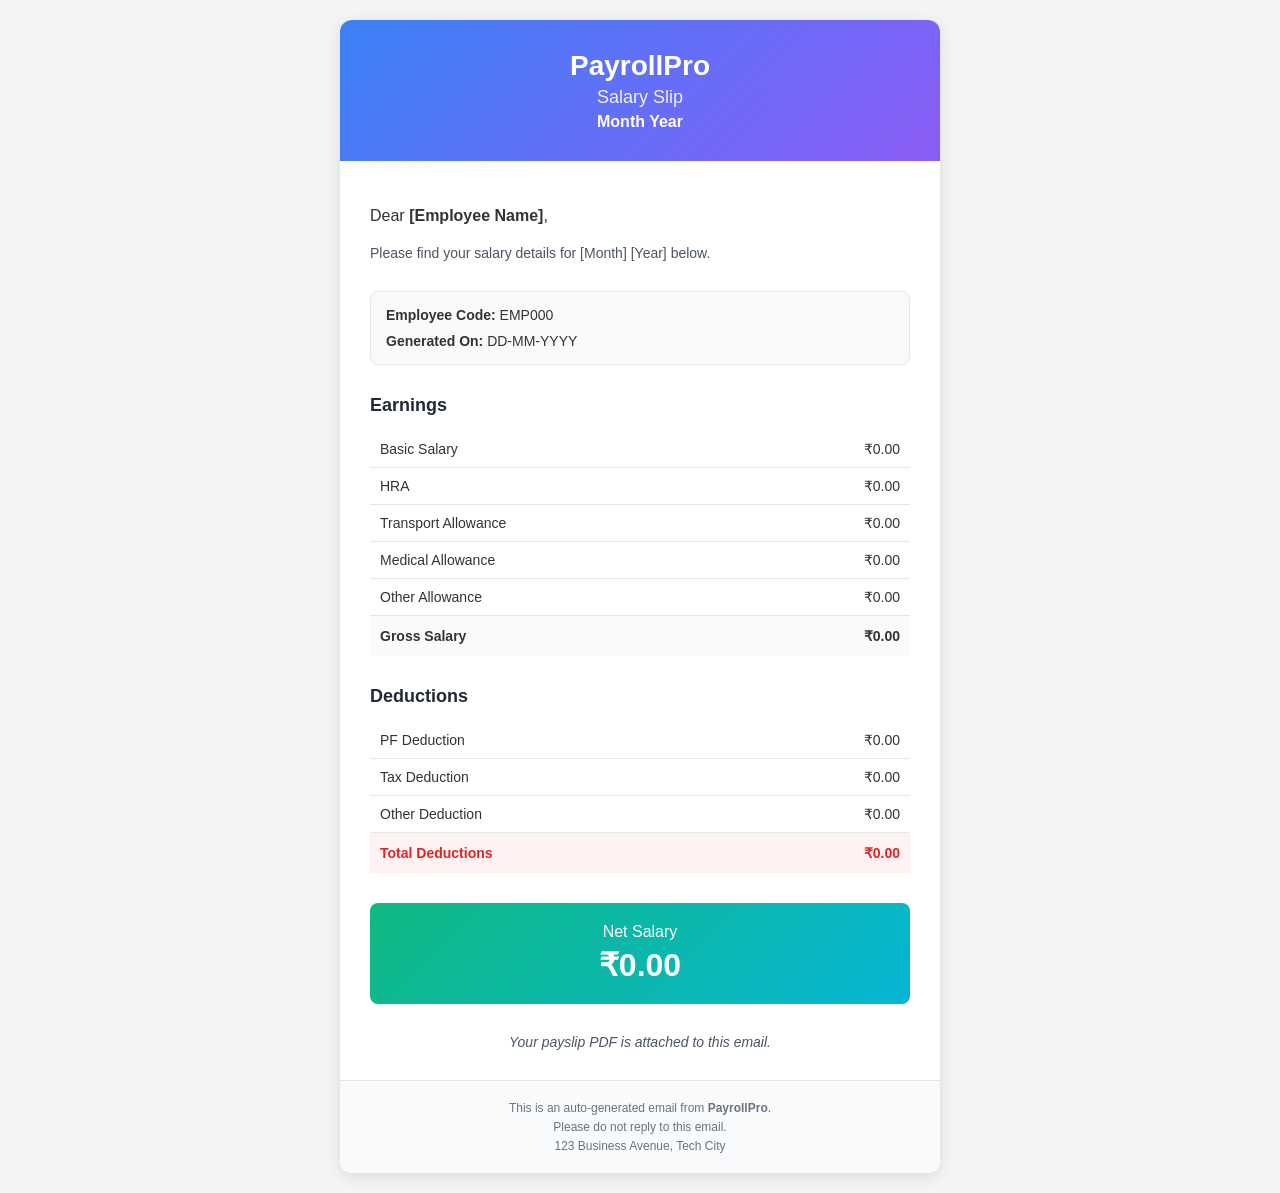
<file: src/main/resources/templates/email-payslip.html>
<!DOCTYPE html>
<html xmlns:th="http://www.thymeleaf.org">
<head>
    <meta charset="UTF-8">
    <title>Salary Slip</title>
</head>
<body style="margin: 0; padding: 20px; font-family: Arial, Helvetica, sans-serif; background-color: #f3f4f6; color: #333333;">
    <div style="max-width: 600px; margin: 0 auto; background-color: #ffffff; border-radius: 12px; overflow: hidden; box-shadow: 0 4px 15px rgba(0,0,0,0.1);">
        
        <!-- Header -->
        <div style="background: linear-gradient(135deg, #3b82f6, #8b5cf6); padding: 30px 20px; text-align: center; color: #ffffff;">
            <h1 style="margin: 0; font-size: 28px; font-weight: bold;" th:text="${companyName}">PayrollPro</h1>
            <p style="margin: 5px 0 0; font-size: 18px; opacity: 0.9;">Salary Slip</p>
            <p style="margin: 5px 0 0; font-size: 16px; font-weight: bold;" th:text="${month} + ' ' + ${year}">Month Year</p>
        </div>
        
        <!-- Body -->
        <div style="padding: 30px;">
            <p style="font-size: 16px; margin-bottom: 20px;">Dear <strong th:text="${employeeName}">[Employee Name]</strong>,</p>
            <p style="font-size: 14px; margin-bottom: 30px; color: #4b5563;">Please find your salary details for <span th:text="${month} + ' ' + ${year}">[Month] [Year]</span> below.</p>
            
            <!-- Employee Info Card -->
            <div style="background-color: #f9fafb; border: 1px solid #e5e7eb; border-radius: 8px; padding: 15px; margin-bottom: 30px;">
                <p style="margin: 0 0 10px; font-size: 14px;"><strong>Employee Code:</strong> <span th:text="${empCode}">EMP000</span></p>
                <p style="margin: 0; font-size: 14px;"><strong>Generated On:</strong> <span th:text="${generatedDate}">DD-MM-YYYY</span></p>
            </div>
            
            <!-- Earnings Table -->
            <h3 style="margin: 0 0 15px; font-size: 18px; color: #1f2937;">Earnings</h3>
            <table style="width: 100%; border-collapse: collapse; margin-bottom: 30px;">
                <tbody>
                    <tr>
                        <td style="padding: 10px; border-bottom: 1px solid #e5e7eb; font-size: 14px;">Basic Salary</td>
                        <td style="padding: 10px; border-bottom: 1px solid #e5e7eb; font-size: 14px; text-align: right;" th:text="'₹' + ${#numbers.formatDecimal(basicSalary, 1, 2)}">₹0.00</td>
                    </tr>
                    <tr>
                        <td style="padding: 10px; border-bottom: 1px solid #e5e7eb; font-size: 14px;">HRA</td>
                        <td style="padding: 10px; border-bottom: 1px solid #e5e7eb; font-size: 14px; text-align: right;" th:text="'₹' + ${#numbers.formatDecimal(hra, 1, 2)}">₹0.00</td>
                    </tr>
                    <tr>
                        <td style="padding: 10px; border-bottom: 1px solid #e5e7eb; font-size: 14px;">Transport Allowance</td>
                        <td style="padding: 10px; border-bottom: 1px solid #e5e7eb; font-size: 14px; text-align: right;" th:text="'₹' + ${#numbers.formatDecimal(transportAllowance, 1, 2)}">₹0.00</td>
                    </tr>
                    <tr>
                        <td style="padding: 10px; border-bottom: 1px solid #e5e7eb; font-size: 14px;">Medical Allowance</td>
                        <td style="padding: 10px; border-bottom: 1px solid #e5e7eb; font-size: 14px; text-align: right;" th:text="'₹' + ${#numbers.formatDecimal(medicalAllowance, 1, 2)}">₹0.00</td>
                    </tr>
                    <tr>
                        <td style="padding: 10px; border-bottom: 1px solid #e5e7eb; font-size: 14px;">Other Allowance</td>
                        <td style="padding: 10px; border-bottom: 1px solid #e5e7eb; font-size: 14px; text-align: right;" th:text="'₹' + ${#numbers.formatDecimal(otherAllowance, 1, 2)}">₹0.00</td>
                    </tr>
                    <tr style="background-color: #f9fafb;">
                        <td style="padding: 12px 10px; font-size: 14px; font-weight: bold;">Gross Salary</td>
                        <td style="padding: 12px 10px; font-size: 14px; font-weight: bold; text-align: right;" th:text="'₹' + ${#numbers.formatDecimal(grossSalary, 1, 2)}">₹0.00</td>
                    </tr>
                </tbody>
            </table>
            
            <!-- Deductions Table -->
            <h3 style="margin: 0 0 15px; font-size: 18px; color: #1f2937;">Deductions</h3>
            <table style="width: 100%; border-collapse: collapse; margin-bottom: 30px;">
                <tbody>
                    <tr>
                        <td style="padding: 10px; border-bottom: 1px solid #e5e7eb; font-size: 14px;">PF Deduction</td>
                        <td style="padding: 10px; border-bottom: 1px solid #e5e7eb; font-size: 14px; text-align: right;" th:text="'₹' + ${#numbers.formatDecimal(pfDeduction, 1, 2)}">₹0.00</td>
                    </tr>
                    <tr>
                        <td style="padding: 10px; border-bottom: 1px solid #e5e7eb; font-size: 14px;">Tax Deduction</td>
                        <td style="padding: 10px; border-bottom: 1px solid #e5e7eb; font-size: 14px; text-align: right;" th:text="'₹' + ${#numbers.formatDecimal(taxDeduction, 1, 2)}">₹0.00</td>
                    </tr>
                    <tr>
                        <td style="padding: 10px; border-bottom: 1px solid #e5e7eb; font-size: 14px;">Other Deduction</td>
                        <td style="padding: 10px; border-bottom: 1px solid #e5e7eb; font-size: 14px; text-align: right;" th:text="'₹' + ${#numbers.formatDecimal(otherDeduction, 1, 2)}">₹0.00</td>
                    </tr>
                    <tr style="background-color: #fef2f2;">
                        <td style="padding: 12px 10px; font-size: 14px; font-weight: bold; color: #dc2626;">Total Deductions</td>
                        <td style="padding: 12px 10px; font-size: 14px; font-weight: bold; text-align: right; color: #dc2626;" th:text="'₹' + ${#numbers.formatDecimal(totalDeductions, 1, 2)}">₹0.00</td>
                    </tr>
                </tbody>
            </table>
            
            <!-- Net Salary Highlight -->
            <div style="background: linear-gradient(135deg, #10b981, #06b6d4); border-radius: 8px; padding: 20px; text-align: center; color: #ffffff; margin-bottom: 30px;">
                <p style="margin: 0 0 5px; font-size: 16px; font-weight: 500;">Net Salary</p>
                <h2 style="margin: 0; font-size: 32px; font-weight: bold;" th:text="'₹' + ${#numbers.formatDecimal(netSalary, 1, 2)}">₹0.00</h2>
            </div>
            
            <p style="font-size: 14px; text-align: center; color: #4b5563; margin: 0;">
                <em>Your payslip PDF is attached to this email.</em>
            </p>
        </div>
        
        <!-- Footer -->
        <div style="background-color: #f9fafb; border-top: 1px solid #e5e7eb; padding: 20px; text-align: center; color: #6b7280; font-size: 12px;">
            <p style="margin: 0 0 5px;">This is an auto-generated email from <strong th:text="${companyName}">PayrollPro</strong>.</p>
            <p style="margin: 0 0 5px;">Please do not reply to this email.</p>
            <p style="margin: 0;" th:text="${companyAddress}">123 Business Avenue, Tech City</p>
        </div>
        
    </div>
</body>
</html>
</file>
